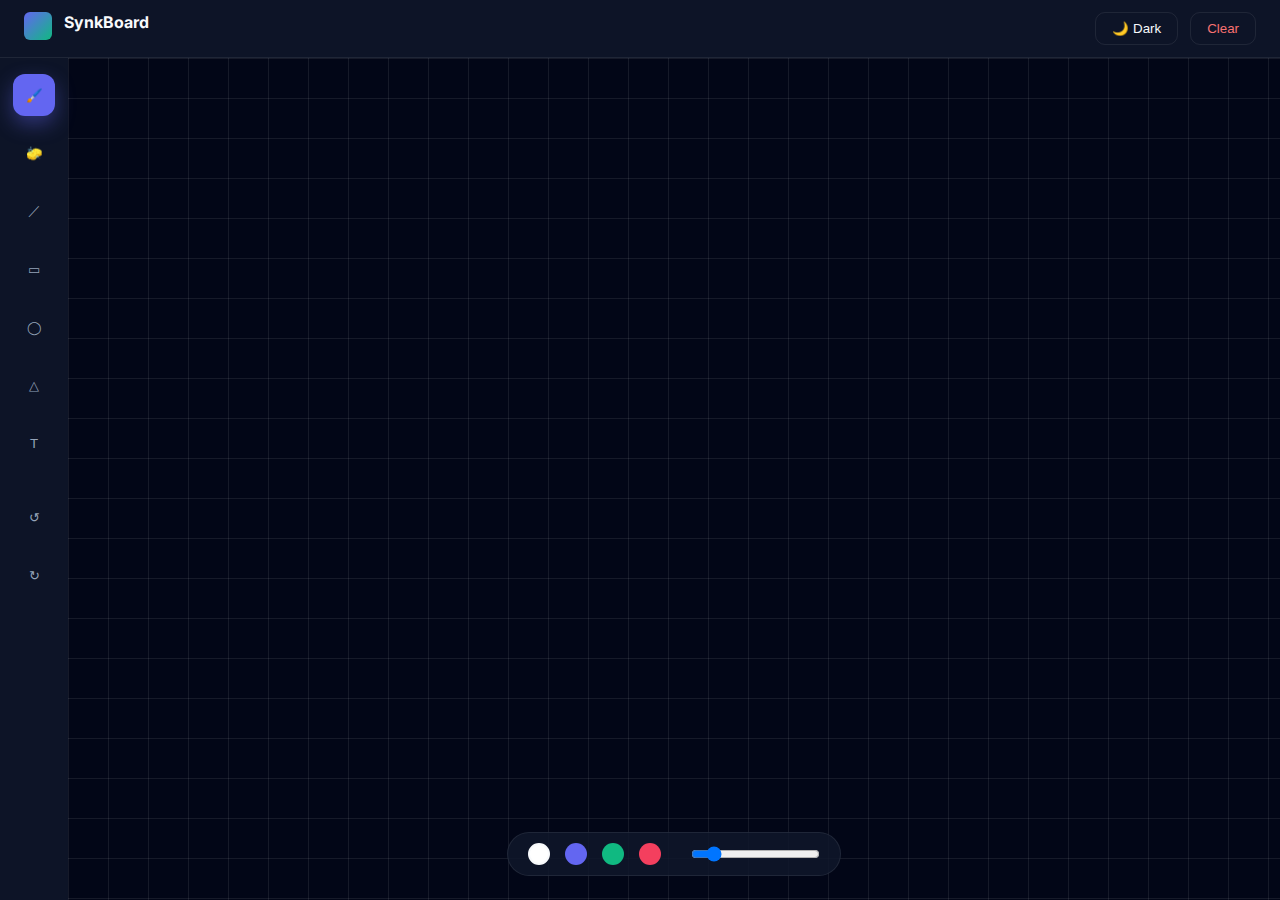
<file: index.html>
<!DOCTYPE html>
<html lang="en">
<head>
  <meta charset="UTF-8" />
  <title>SynkBoard | Professional Creative Suite</title>
  <meta name="viewport" content="width=device-width, initial-scale=1.0" />

  <link href="https://fonts.googleapis.com/css2?family=Inter:wght@400;500;600;700&display=swap" rel="stylesheet">
  <link rel="stylesheet" href="styles.css">
</head>

<body data-theme="dark">

<header>
  <div class="logo">
    <div class="logo-icon"></div>
    <span>SynkBoard</span>
  </div>
  <div class="header-actions">
    <button class="btn-action" id="themeToggle">
      <span id="themeIcon">🌙</span>
      <span id="themeText">Dark</span>
    </button>
    <button class="btn-action danger" id="clearBoard">Clear</button>
  </div>
</header>

<main>
  <aside class="toolbar">
    <button class="tool-btn active" data-tool="pen">🖌️</button>
    <button class="tool-btn" data-tool="eraser">🧽</button>
    <button class="tool-btn" data-tool="line">／</button>
    <button class="tool-btn" data-tool="rectangle">▭</button>
    <button class="tool-btn" data-tool="circle">◯</button>
    <button class="tool-btn" data-tool="triangle">△</button>
    <button class="tool-btn" data-tool="text">T</button>
    <div class="divider"></div>
    <button class="tool-btn" id="undo">↺</button>
    <button class="tool-btn" id="redo">↻</button>
  </aside>

  <div class="canvas-container">
    <canvas id="board"></canvas>
    <input id="textInputOverlay" type="text" placeholder="Type text...">

    <div class="controls-bottom">
      <div class="color-swatch active" data-color="#ffffff" style="background:#fff"></div>
      <div class="color-swatch" data-color="#6366f1" style="background:#6366f1"></div>
      <div class="color-swatch" data-color="#10b981" style="background:#10b981"></div>
      <div class="color-swatch" data-color="#f43f5e" style="background:#f43f5e"></div>
      <div class="divider vertical"></div>
      <input type="range" id="sizeSlider" min="2" max="25" value="5">
    </div>
  </div>
</main>

<script src="script.js" defer></script>
</body>
</html>
</file>
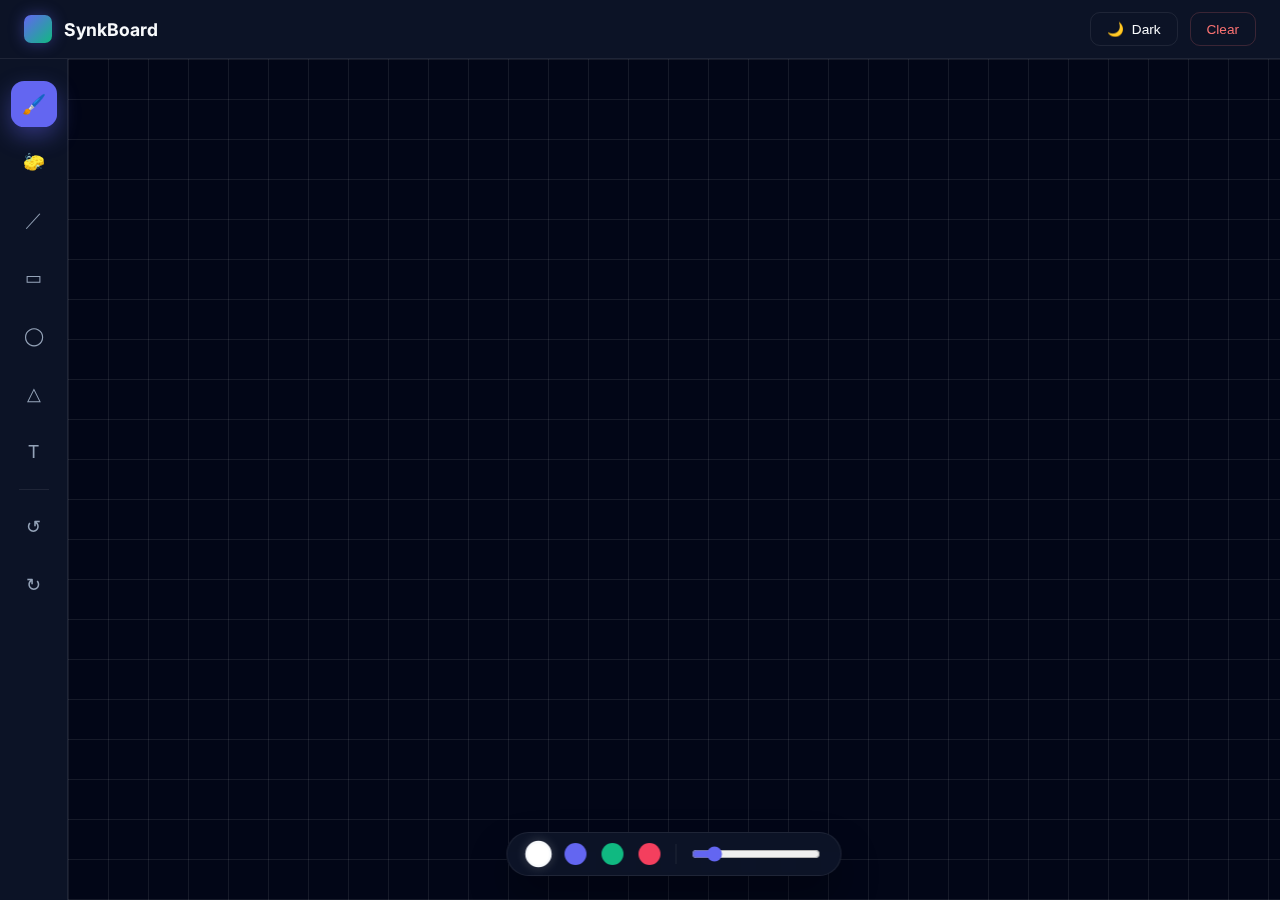
<file: SynkBoard.html>
<!DOCTYPE html>
<html lang="en">
<head>
  <meta charset="UTF-8" />
  <title>SynkBoard | Professional Creative Suite</title>
  <meta name="viewport" content="width=device-width, initial-scale=1.0" />
  <link href="https://fonts.googleapis.com/css2?family=Inter:wght@400;500;600;700&display=swap" rel="stylesheet" />
  <style>
    :root {
      --bg: #020617;
      --accent: #6366f1;
      --accent-glow: rgba(99, 102, 241, 0.4);
      --text-main: #f8fafc;
      --text-muted: #94a3b8;
      --border: rgba(255, 255, 255, 0.08);
      --card-bg: rgba(15, 23, 42, 0.8);
      --radius: 14px;
      --anim-speed: 0.4s;
    }

    [data-theme="light"] {
      --bg: #f8fafc;
      --text-main: #0f172a;
      --text-muted: #64748b;
      --border: rgba(0, 0, 0, 0.06);
      --card-bg: rgba(255, 255, 255, 0.85);
    }

    * { box-sizing: border-box; margin: 0; padding: 0; }
    
    body {
      font-family: 'Inter', sans-serif;
      background: var(--bg);
      color: var(--text-main);
      height: 100vh;
      display: flex;
      flex-direction: column;
      overflow: hidden;
      transition: background 0.5s cubic-bezier(0.4, 0, 0.2, 1);
    }

    /* Professional Entrance Animations */
    @keyframes fadeInUp {
      from { opacity: 0; transform: translateY(15px); }
      to { opacity: 1; transform: translateY(0); }
    }

    @keyframes slideInLeft {
      from { opacity: 0; transform: translateX(-30px); }
      to { opacity: 1; transform: translateX(0); }
    }

    /* Header */
    header {
      padding: 0.75rem 1.5rem;
      display: flex;
      justify-content: space-between;
      align-items: center;
      background: var(--card-bg);
      backdrop-filter: blur(12px);
      border-bottom: 1px solid var(--border);
      z-index: 100;
      animation: fadeInUp 0.6s ease-out;
    }

    .logo {
      display: flex;
      align-items: center;
      gap: 12px;
      font-weight: 700;
      font-size: 1.1rem;
      transition: transform 0.3s ease;
    }
    .logo:hover { transform: scale(1.02); }

    .logo-icon {
      width: 28px;
      height: 28px;
      background: linear-gradient(135deg, var(--accent), #10b981);
      border-radius: 7px;
      box-shadow: 0 0 15px var(--accent-glow);
    }

    /* Layout */
    main { flex: 1; display: flex; position: relative; }

    /* Interactive Toolbar */
    .toolbar {
      width: 68px;
      background: var(--card-bg);
      border-right: 1px solid var(--border);
      display: flex;
      flex-direction: column;
      align-items: center;
      padding: 1.5rem 0;
      gap: 1rem;
      backdrop-filter: blur(12px);
      z-index: 50;
      animation: slideInLeft 0.8s cubic-bezier(0.16, 1, 0.3, 1);
    }

    .tool-btn {
      width: 42px;
      height: 42px;
      border-radius: 12px;
      border: 1px solid transparent;
      background: transparent;
      color: var(--text-muted);
      cursor: pointer;
      display: flex;
      align-items: center;
      justify-content: center;
      transition: all 0.25s cubic-bezier(0.4, 0, 0.2, 1);
      font-size: 1.1rem;
    }

    .tool-btn:hover {
      background: rgba(99, 102, 241, 0.1);
      color: var(--text-main);
      transform: translateY(-2px);
    }

    .tool-btn.active { 
      background: var(--accent); 
      color: white; 
      box-shadow: 0 8px 20px var(--accent-glow); 
      transform: scale(1.1);
    }

    /* Canvas Grid Background */
    .canvas-container {
      flex: 1;
      position: relative;
      background-color: var(--bg);
      background-image: 
        linear-gradient(var(--border) 1px, transparent 1px),
        linear-gradient(90deg, var(--border) 1px, transparent 1px);
      background-size: 40px 40px;
      animation: fadeInUp 1s ease-out;
    }

    canvas { width: 100%; height: 100%; touch-action: none; display: block; }

    /* Animated Controls */
    .controls-bottom {
      position: absolute;
      bottom: 24px;
      left: 50%;
      transform: translateX(-50%);
      background: var(--card-bg);
      padding: 10px 20px;
      border-radius: 50px;
      display: flex;
      gap: 15px;
      align-items: center;
      border: 1px solid var(--border);
      box-shadow: 0 20px 40px rgba(0,0,0,0.3);
      backdrop-filter: blur(12px);
      animation: fadeInUp 0.8s cubic-bezier(0.16, 1, 0.3, 1) 0.3s backwards;
    }

    .color-swatch {
      width: 22px;
      height: 22px;
      border-radius: 50%;
      cursor: pointer;
      border: 2px solid transparent;
      transition: all 0.3s ease;
    }

    .color-swatch:hover { transform: scale(1.3); }
    .color-swatch.active { border-color: var(--text-main); transform: scale(1.2); box-shadow: 0 0 10px rgba(255,255,255,0.2); }

    /* Custom Floating Text Input */
    #textInputOverlay {
      position: absolute;
      display: none;
      background: var(--card-bg);
      border: 1px solid var(--accent);
      border-radius: 8px;
      color: var(--text-main);
      outline: none;
      padding: 8px 12px;
      backdrop-filter: blur(8px);
      box-shadow: 0 10px 25px rgba(0,0,0,0.2);
      animation: fadeInUp 0.2s ease-out;
    }

    .btn-action {
      background: none;
      border: 1px solid var(--border);
      color: var(--text-main);
      padding: 8px 16px;
      border-radius: 10px;
      cursor: pointer;
      font-size: 0.85rem;
      font-weight: 500;
      transition: all 0.3s ease;
      display: flex;
      align-items: center;
      gap: 8px;
    }

    .btn-action:hover {
      background: var(--border);
      border-color: var(--text-muted);
    }

    #sizeSlider {
      accent-color: var(--accent);
      cursor: pointer;
    }

    /* Responsive adjustments */
    @media (max-width: 768px) {
      .toolbar {
        width: 100%;
        height: 65px;
        flex-direction: row;
        position: absolute;
        bottom: 0;
        border-right: none;
        border-top: 1px solid var(--border);
        justify-content: space-around;
        padding: 0;
      }
      .controls-bottom { bottom: 85px; width: 90%; justify-content: center; }
      main { flex-direction: column; }
    }
  </style>
</head>
<body data-theme="dark">

  <header>
    <div class="logo">
      <div class="logo-icon"></div>
      <span>SynkBoard</span>
    </div>
    <div style="display: flex; gap: 12px;">
      <button class="btn-action" id="themeToggle">
        <span id="themeIcon">🌙</span> <span id="themeText">Dark</span>
      </button>
      <button class="btn-action" id="clearBoard" style="color: #f87171; border-color: rgba(248,113,113,0.2);">
        Clear
      </button>
    </div>
  </header>

  <main>
    <aside class="toolbar">
      <button class="tool-btn active" data-tool="pen" title="Brush Tool">🖌️</button>
      <button class="tool-btn" data-tool="eraser" title="Eraser Tool">🧽</button>

      <!-- New shape tools -->
      <button class="tool-btn" data-tool="line" title="Line Tool">／</button>
      <button class="tool-btn" data-tool="rectangle" title="Rectangle Tool">▭</button>
      <button class="tool-btn" data-tool="circle" title="Circle Tool">◯</button>
      <button class="tool-btn" data-tool="triangle" title="Triangle Tool">△</button>
      <!-- End new tools -->

      <button class="tool-btn" data-tool="text" title="Text Tool">T</button>
      <div style="width: 30px; height: 1px; background: var(--border);"></div>
      <button class="tool-btn" id="undo" title="Undo Action">↺</button>
      <button class="tool-btn" id="redo" title="Redo Action">↻</button>
    </aside>

    <div class="canvas-container">
      <canvas id="board"></canvas>
      <input type="text" id="textInputOverlay" placeholder="Type text...">
      
      <div class="controls-bottom">
        <div class="color-swatch active" data-color="#ffffff" style="background: #ffffff;"></div>
        <div class="color-swatch" data-color="#6366f1" style="background: #6366f1;"></div>
        <div class="color-swatch" data-color="#10b981" style="background: #10b981;"></div>
        <div class="color-swatch" data-color="#f43f5e" style="background: #f43f5e;"></div>
        <div style="width: 1px; height: 20px; background: var(--border);"></div>
        <input type="range" id="sizeSlider" min="2" max="25" value="5">
      </div>
    </div>
  </main>

  <script>
    const canvas = document.getElementById('board');
    const ctx = canvas.getContext('2d');
    const textOverlay = document.getElementById('textInputOverlay');
    const themeToggle = document.getElementById('themeToggle');
    
    let isDrawing = false;
    let currentTool = 'pen';
    let currentColor = '#ffffff';
    let currentSize = 5;
    let history = [];
    let historyStep = -1;

    // For shape tools
    let shapeStartX = 0;
    let shapeStartY = 0;
    let isShapeDrawing = false;
    let shapePreviewImage = null;

    function init() {
      resize();
      saveState();
      
      // Theme Toggle Logic
      themeToggle.addEventListener('click', () => {
        const body = document.body;
        const isDark = body.getAttribute('data-theme') === 'dark';
        body.setAttribute('data-theme', isDark ? 'light' : 'dark');
        document.getElementById('themeIcon').textContent = isDark ? '☀️' : '🌙';
        document.getElementById('themeText').textContent = isDark ? 'Light' : 'Dark';
      });
    }

    function resize() {
      const rect = canvas.parentElement.getBoundingClientRect();
      canvas.width = rect.width;
      canvas.height = rect.height;
      redraw();
    }

    window.addEventListener('resize', resize);

    // Core Drawing
    canvas.addEventListener('mousedown', startDrawing);
    canvas.addEventListener('mousemove', draw);
    canvas.addEventListener('mouseup', stopDrawing);
    
    // Mobile Touch
    canvas.addEventListener('touchstart', (e) => startDrawing(e.touches[0]));
    canvas.addEventListener('touchmove', (e) => { e.preventDefault(); draw(e.touches[0]); }, {passive: false});
    canvas.addEventListener('touchend', stopDrawing);

    function getCanvasPos(e) {
      const rect = canvas.getBoundingClientRect();
      return {
        x: e.clientX - rect.left,
        y: e.clientY - rect.top
      };
    }

    function startDrawing(e) {
      const pos = getCanvasPos(e);
      const x = pos.x;
      const y = pos.y;

      if (currentTool === 'text') {
        showTextInput(x, y);
        return;
      }

      // Shape tools start
      if (currentTool === 'line' || currentTool === 'rectangle' || currentTool === 'circle' || currentTool === 'triangle') {
        isShapeDrawing = true;
        shapeStartX = x;
        shapeStartY = y;
        shapePreviewImage = ctx.getImageData(0, 0, canvas.width, canvas.height);
        return;
      }

      isDrawing = true;
      ctx.beginPath();
      ctx.moveTo(x, y);
    }

    function draw(e) {
      if (currentTool === 'line' || currentTool === 'rectangle' || currentTool === 'circle' || currentTool === 'triangle') {
        if (!isShapeDrawing) return;
        const pos = getCanvasPos(e);
        const x = pos.x;
        const y = pos.y;

        // Restore preview base
        if (shapePreviewImage) {
          ctx.putImageData(shapePreviewImage, 0, 0);
        }

        ctx.lineWidth = currentSize;
        ctx.lineCap = 'round';
        ctx.lineJoin = 'round';
        ctx.globalCompositeOperation = 'source-over';
        ctx.strokeStyle = currentColor;

        if (currentTool === 'line') {
          ctx.beginPath();
          ctx.moveTo(shapeStartX, shapeStartY);
          ctx.lineTo(x, y);
          ctx.stroke();
        } else if (currentTool === 'rectangle') {
          const w = x - shapeStartX;
          const h = y - shapeStartY;
          ctx.beginPath();
          ctx.rect(shapeStartX, shapeStartY, w, h);
          ctx.stroke();
        } else if (currentTool === 'circle') {
          const radius = Math.sqrt(Math.pow(x - shapeStartX, 2) + Math.pow(y - shapeStartY, 2));
          ctx.beginPath();
          ctx.arc(shapeStartX, shapeStartY, radius, 0, Math.PI * 2);
          ctx.stroke();
        } else if (currentTool === 'triangle') {
          ctx.beginPath();
          ctx.moveTo(shapeStartX, shapeStartY);
          ctx.lineTo(x, y);
          ctx.lineTo(2 * shapeStartX - x, y);
          ctx.closePath();
          ctx.stroke();
        }

        return;
      }

      if (!isDrawing) return;
      const pos = getCanvasPos(e);
      const x = pos.x;
      const y = pos.y;

      ctx.lineWidth = currentSize;
      ctx.lineCap = 'round';
      ctx.lineJoin = 'round';

      if (currentTool === 'eraser') {
        ctx.globalCompositeOperation = 'destination-out';
      } else {
        ctx.globalCompositeOperation = 'source-over';
        ctx.strokeStyle = currentColor;
      }

      ctx.lineTo(x, y);
      ctx.stroke();
    }

    function stopDrawing() {
      if (isShapeDrawing) {
        isShapeDrawing = false;
        shapePreviewImage = null;
        saveState();
        return;
      }

      if (isDrawing) {
        isDrawing = false;
        saveState();
      }
    }

    // Text Integration
    function showTextInput(x, y) {
      textOverlay.style.display = 'block';
      textOverlay.style.left = x + 'px';
      textOverlay.style.top = y + 'px';
      textOverlay.style.color = (document.body.getAttribute('data-theme') === 'light' && currentColor === '#ffffff') ? '#000' : currentColor;
      textOverlay.focus();
      
      textOverlay.onkeydown = (e) => {
        if (e.key === 'Enter') {
          ctx.globalCompositeOperation = 'source-over';
          ctx.fillStyle = textOverlay.style.color;
          ctx.font = `600 ${currentSize * 3 + 12}px Inter`;
          ctx.fillText(textOverlay.value, x, y + 20);
          textOverlay.value = '';
          textOverlay.style.display = 'none';
          saveState();
        }
      };
    }

    // Tool/Color Selection
    document.querySelectorAll('.tool-btn[data-tool]').forEach(btn => {
      btn.addEventListener('click', () => {
        const active = document.querySelector('.tool-btn.active');
        if (active) active.classList.remove('active');
        btn.classList.add('active');
        currentTool = btn.dataset.tool;
      });
    });

    document.querySelectorAll('.color-swatch').forEach(sw => {
      sw.addEventListener('click', () => {
        const active = document.querySelector('.color-swatch.active');
        if (active) active.classList.remove('active');
        sw.classList.add('active');
        currentColor = sw.dataset.color;
      });
    });

    document.getElementById('sizeSlider').addEventListener('input', (e) => currentSize = e.target.value);

    // History System
    function saveState() {
      historyStep++;
      if (historyStep < history.length) history.length = historyStep;
      history.push(canvas.toDataURL());
    }

    function undo() {
      if (historyStep > 0) {
        historyStep--;
        loadHistory();
      }
    }

    function redo() {
      if (historyStep < history.length - 1) {
        historyStep++;
        loadHistory();
      }
    }

    function loadHistory() {
      let img = new Image();
      img.src = history[historyStep];
      img.onload = () => {
        ctx.clearRect(0, 0, canvas.width, canvas.height);
        ctx.globalCompositeOperation = 'source-over';
        ctx.drawImage(img, 0, 0);
      };
    }

    function redraw() {
      if (historyStep >= 0) loadHistory();
    }

    document.getElementById('undo').addEventListener('click', undo);
    document.getElementById('redo').addEventListener('click', redo);
    document.getElementById('clearBoard').addEventListener('click', () => {
      ctx.clearRect(0, 0, canvas.width, canvas.height);
      saveState();
    });

    init();
  </script>
</body>
</html>
</file>
<file: styles.css>
:root {
  --bg:#020617;
  --accent:#6366f1;
  --accent-glow:rgba(99,102,241,.4);
  --text:#f8fafc;
  --muted:#94a3b8;
  --border:rgba(255,255,255,.08);
  --card:rgba(15,23,42,.85);
}

[data-theme="light"] {
  --bg:#f8fafc;
  --text:#0f172a;
  --muted:#64748b;
  --border:rgba(0,0,0,.08);
  --card:#ffffff;
}

* { margin:0; padding:0; box-sizing:border-box; }

body {
  font-family:Inter,sans-serif;
  background:var(--bg);
  color:var(--text);
  height:100vh;
  display:flex;
  flex-direction:column;
}

header {
  padding:.75rem 1.5rem;
  display:flex;
  justify-content:space-between;
  background:var(--card);
  border-bottom:1px solid var(--border);
}

.logo { display:flex; gap:12px; font-weight:700; }

.logo-icon {
  width:28px;
  height:28px;
  border-radius:6px;
  background:linear-gradient(135deg,var(--accent),#10b981);
}

.header-actions { display:flex; gap:12px; }

.btn-action {
  padding:8px 16px;
  border-radius:10px;
  border:1px solid var(--border);
  background:none;
  color:var(--text);
  cursor:pointer;
}

.btn-action.danger { color:#f87171; }

main { flex:1; display:flex; }

.toolbar {
  width:68px;
  background:var(--card);
  display:flex;
  flex-direction:column;
  align-items:center;
  padding:1rem 0;
  gap:1rem;
}

.tool-btn {
  width:42px;
  height:42px;
  border-radius:12px;
  border:none;
  background:none;
  color:var(--muted);
  cursor:pointer;
}

.tool-btn.active {
  background:var(--accent);
  color:white;
  box-shadow:0 8px 20px var(--accent-glow);
}

.canvas-container {
  flex:1;
  position:relative;
  background:
    linear-gradient(var(--border) 1px,transparent 1px),
    linear-gradient(90deg,var(--border) 1px,transparent 1px);
  background-size:40px 40px;
}

canvas { width:100%; height:100%; display:block; }

.controls-bottom {
  position:absolute;
  bottom:24px;
  left:50%;
  transform:translateX(-50%);
  display:flex;
  gap:15px;
  background:var(--card);
  padding:10px 20px;
  border-radius:50px;
  border:1px solid var(--border);
}

.color-swatch {
  width:22px;
  height:22px;
  border-radius:50%;
  cursor:pointer;
}

.color-swatch.active {
  border:2px solid var(--text);
}

#textInputOverlay {
  position:absolute;
  display:none;
  padding:8px 12px;
  border-radius:8px;
  border:1px solid var(--accent);
  background:var(--card);
  color:var(--text);
}

@media(max-width:768px){
  .toolbar{
    width:100%;
    height:65px;
    flex-direction:row;
    position:absolute;
    bottom:0;
  }
  .controls-bottom{ bottom:85px; width:90%; }
  main{ flex-direction:column; }
}
</file>
